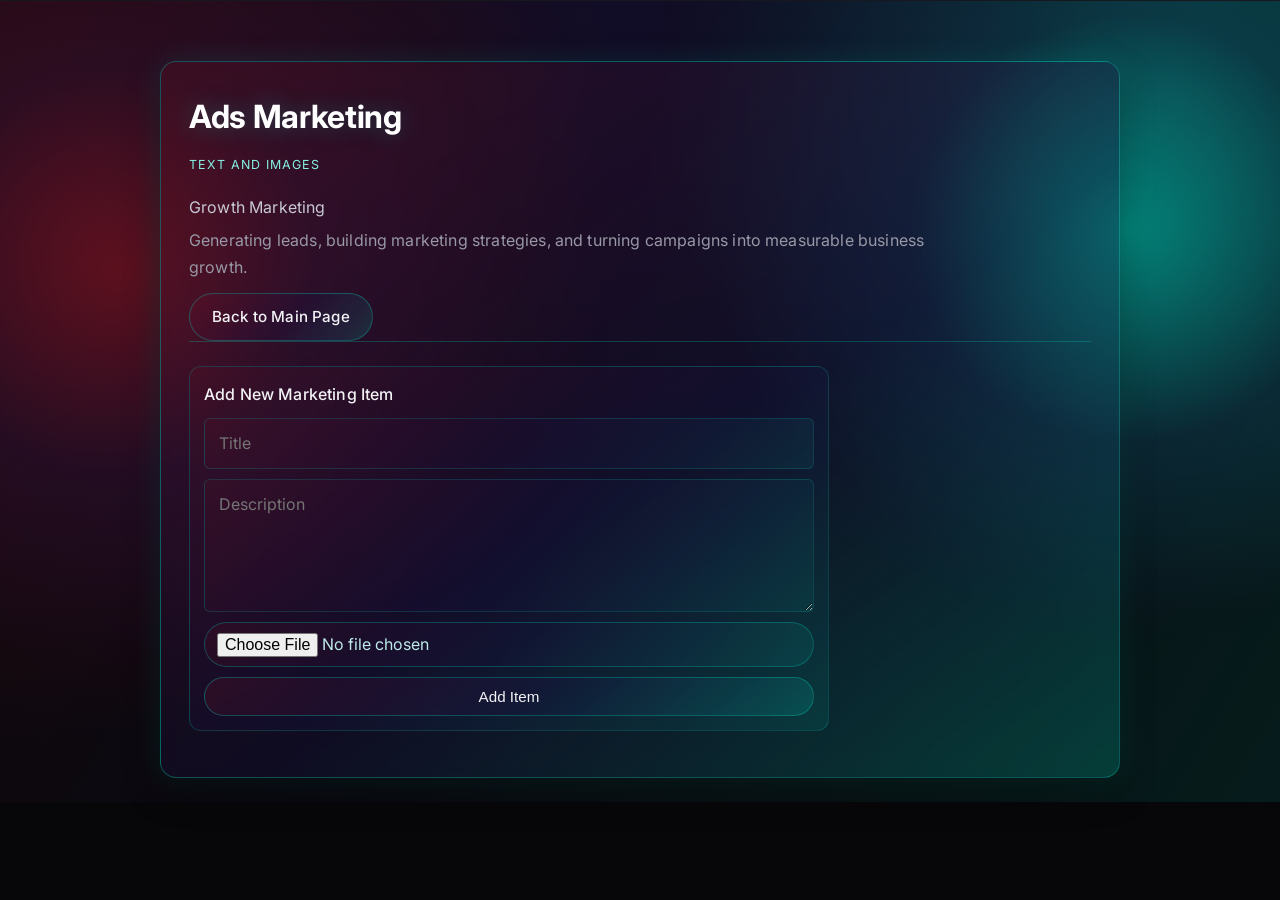
<file: ads-marketing.html>
<!DOCTYPE html>
<html lang="en">
  <head>
    <meta charset="UTF-8" />
    <meta name="viewport" content="width=device-width, initial-scale=1.0" />
    <title>Ads Marketing</title>
    <link rel="preconnect" href="https://fonts.googleapis.com" />
    <link rel="preconnect" href="https://fonts.gstatic.com" crossorigin />
    <link
      href="https://fonts.googleapis.com/css2?family=Inter:wght@300;400;500;600;700&display=swap"
      rel="stylesheet"
    />
    <link rel="stylesheet" href="styles.css" />
  </head>
  <body data-page="ads-marketing">
    <main class="section page-top">
      <div class="container">
        <h1 class="page-title">Ads Marketing</h1>
        <p class="page-note">Text and Images</p>
        <p class="lead-inline">Growth Marketing</p>
        <p>
          Generating leads, building marketing strategies, and turning campaigns
          into measurable business growth.
        </p>

        <div class="top-links">
          <a href="index.html" class="btn">Back to Main Page</a>
        </div>

        <div class="upload-block">
          <form id="ads-form" class="ads-form">
            <h3>Add New Marketing Item</h3>
            <input
              id="ad-title"
              type="text"
              placeholder="Title"
              required
            />
            <textarea
              id="ad-text"
              rows="4"
              placeholder="Description"
              required
            ></textarea>
            <input id="ad-image" class="file-input" type="file" accept="image/*" />
            <button type="submit" class="btn">Add Item</button>
          </form>

          <div id="ads-list" class="ads-grid" aria-live="polite"></div>
        </div>
      </div>
    </main>

    <script src="media-pages.js"></script>
  </body>
</html>
</file>
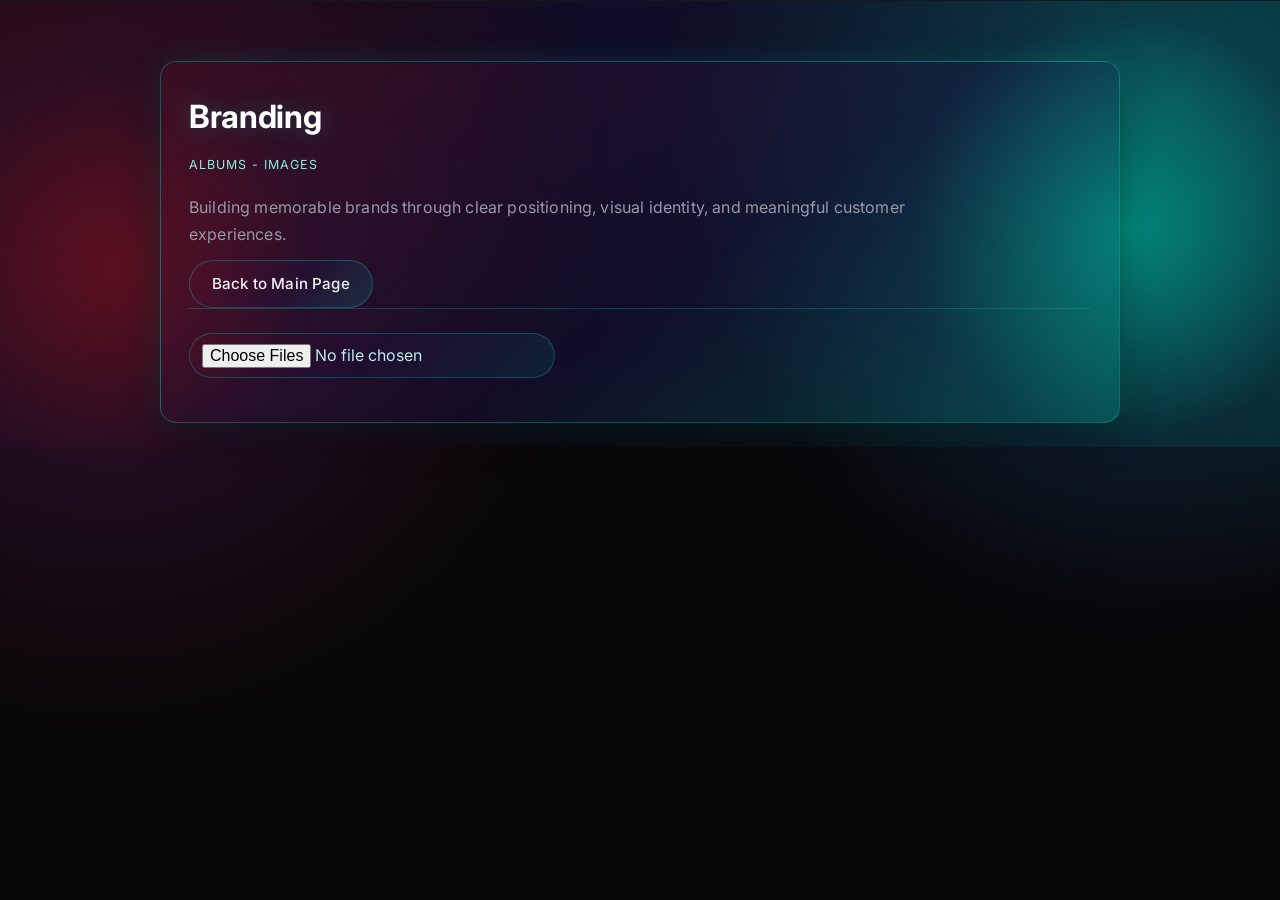
<file: branding.html>
<!DOCTYPE html>
<html lang="en">
  <head>
    <meta charset="UTF-8" />
    <meta name="viewport" content="width=device-width, initial-scale=1.0" />
    <title>Branding Album</title>
    <link rel="preconnect" href="https://fonts.googleapis.com" />
    <link rel="preconnect" href="https://fonts.gstatic.com" crossorigin />
    <link
      href="https://fonts.googleapis.com/css2?family=Inter:wght@300;400;500;600;700&display=swap"
      rel="stylesheet"
    />
    <link rel="stylesheet" href="styles.css" />
  </head>
  <body data-page="branding">
    <main class="section page-top">
      <div class="container">
        <h1 class="page-title">Branding</h1>
        <p class="page-note">Albums - Images</p>
        <p>
          Building memorable brands through clear positioning, visual identity,
          and meaningful customer experiences.
        </p>

        <div class="top-links">
          <a href="index.html" class="btn">Back to Main Page</a>
        </div>

        <div class="upload-block">
          <div class="upload-actions">
            <input
              id="upload-input"
              class="file-input"
              type="file"
              accept="image/*"
              multiple
            />
          </div>
          <div id="gallery" class="media-grid" aria-live="polite"></div>
        </div>
      </div>
    </main>

    <script src="media-pages.js"></script>
  </body>
</html>
</file>
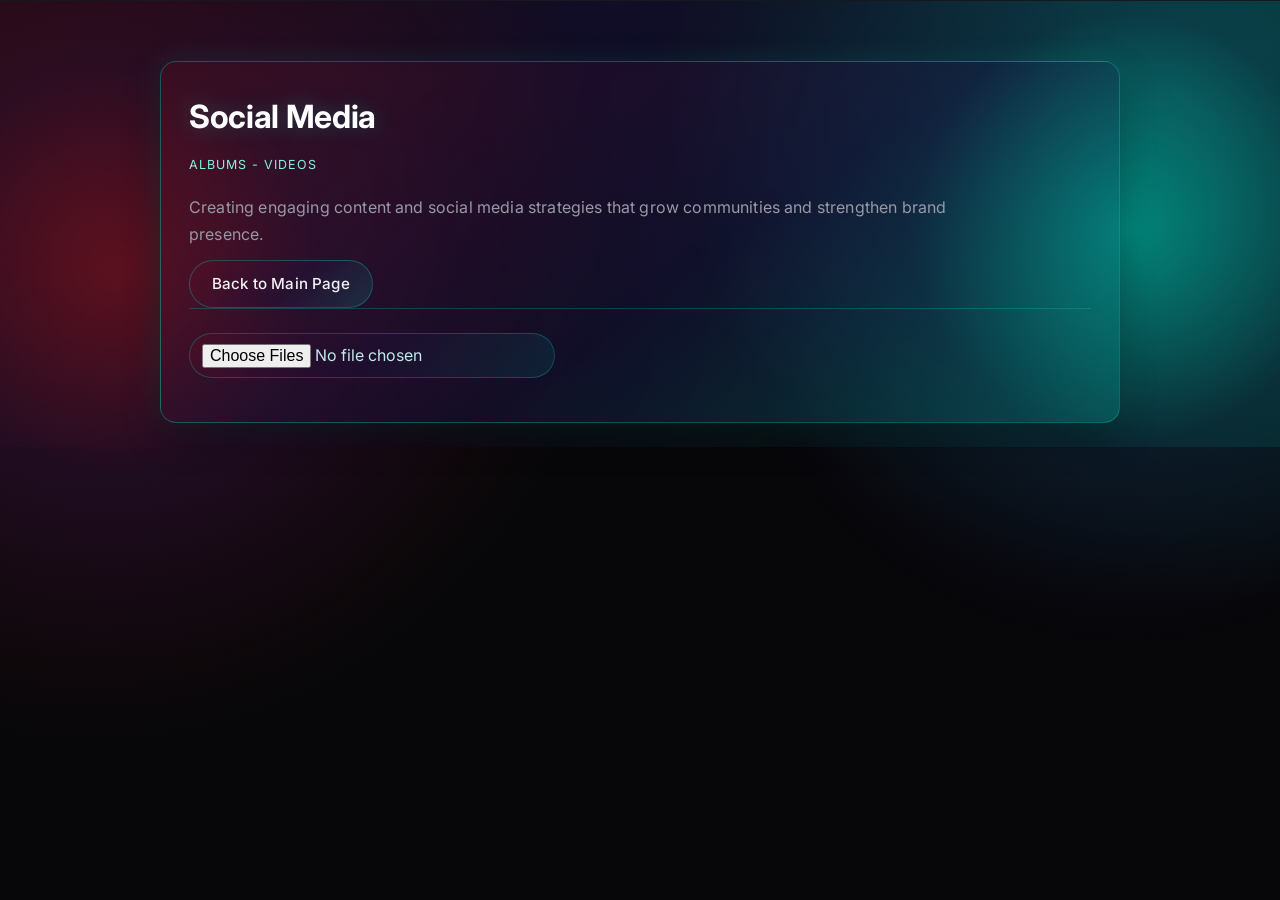
<file: social-media.html>
<!DOCTYPE html>
<html lang="en">
  <head>
    <meta charset="UTF-8" />
    <meta name="viewport" content="width=device-width, initial-scale=1.0" />
    <title>Social Media Album</title>
    <link rel="preconnect" href="https://fonts.googleapis.com" />
    <link rel="preconnect" href="https://fonts.gstatic.com" crossorigin />
    <link
      href="https://fonts.googleapis.com/css2?family=Inter:wght@300;400;500;600;700&display=swap"
      rel="stylesheet"
    />
    <link rel="stylesheet" href="styles.css" />
  </head>
  <body data-page="social-media">
    <main class="section page-top">
      <div class="container">
        <h1 class="page-title">Social Media</h1>
        <p class="page-note">Albums - Videos</p>
        <p>
          Creating engaging content and social media strategies that grow
          communities and strengthen brand presence.
        </p>

        <div class="top-links">
          <a href="index.html" class="btn">Back to Main Page</a>
        </div>

        <div class="upload-block">
          <div class="upload-actions">
            <input
              id="upload-input"
              class="file-input"
              type="file"
              accept="video/*"
              multiple
            />
          </div>
          <div id="gallery" class="media-grid" aria-live="polite"></div>
        </div>
      </div>
    </main>

    <script src="media-pages.js"></script>
  </body>
</html>
</file>
<file: styles.css>
:root {
  --bg: #070709;
  --surface: #0e0e16;
  --text: #f2f2f5;
  --muted: #9898a6;
  --crimson: #7f1a2c;
  --purple: #1b1344;
  --accent: #00d4bc;
  --accent-strong: #1cf4dc;
  --accent-dim: rgba(0, 190, 175, 0.3);
  --line: #17171e;
}

/* ── Reset ───────────────────────────────────────────── */
* {
  margin: 0;
  padding: 0;
  box-sizing: border-box;
}

body {
  font-family: "Inter", sans-serif;
  background:
    radial-gradient(circle at 7% 25%, rgba(128, 20, 36, 0.4), transparent 38%),
    radial-gradient(circle at 48% 0%, rgba(27, 19, 68, 0.46), transparent 42%),
    radial-gradient(circle at 92% 10%, rgba(0, 212, 188, 0.34), transparent 36%),
    var(--bg);
  color: var(--text);
  line-height: 1.7;
  letter-spacing: 0.01em;
}

.container {
  width: min(90%, 960px);
  margin-inline: auto;
}

/* ── Hero ────────────────────────────────────────────── */
.hero {
  position: relative;
  min-height: 100vh;
  overflow: hidden;
  background:
    radial-gradient(circle at 18% 62%, rgba(128, 20, 36, 0.28), transparent 45%),
    radial-gradient(circle at 55% -4%, rgba(27, 19, 68, 0.34), transparent 50%),
    radial-gradient(circle at 94% 12%, rgba(0, 212, 188, 0.3), transparent 44%),
    var(--bg);
  display: flex;
  align-items: stretch;
}

/* Blob background */
.hero-blobs {
  position: absolute;
  inset: 0;
  z-index: 0;
  pointer-events: none;
}

.blob {
  position: absolute;
  border-radius: 50%;
  filter: saturate(135%) blur(2px);
  animation: blob-pulse 14s ease-in-out infinite;
}

.blob-red {
  width: 74vw;
  height: 74vw;
  max-width: 920px;
  max-height: 920px;
  left: -21vw;
  top: 50%;
  transform: translateY(-50%);
  background: radial-gradient(
    circle at center,
    rgba(128, 20, 36, 0.86) 0%,
    rgba(96, 14, 32, 0.74) 34%,
    rgba(58, 10, 22, 0.44) 60%,
    transparent 76%
  );
  animation-duration: 18s;
}

.blob-purple {
  width: 64vw;
  height: 64vw;
  max-width: 860px;
  max-height: 860px;
  left: 8vw;
  top: -18vh;
  background: radial-gradient(
    circle at center,
    rgba(38, 24, 90, 0.98) 0%,
    rgba(27, 19, 68, 0.86) 38%,
    rgba(15, 11, 42, 0.55) 62%,
    transparent 76%
  );
  animation-duration: 16s;
  animation-delay: -3s;
}

.blob-teal-1 {
  width: 70vw;
  height: 70vw;
  max-width: 920px;
  max-height: 920px;
  right: -16vw;
  top: -22vh;
  background: radial-gradient(
    circle at center,
    rgba(5, 116, 103, 0.98) 0%,
    rgba(2, 82, 73, 0.82) 38%,
    rgba(1, 47, 42, 0.5) 62%,
    transparent 76%
  );
  animation-duration: 15s;
  animation-delay: -5s;
}

.blob-teal-2 {
  width: 54vw;
  height: 54vw;
  max-width: 760px;
  max-height: 760px;
  right: -8vw;
  bottom: -12vh;
  background: radial-gradient(
    circle at center,
    rgba(10, 138, 124, 0.88) 0%,
    rgba(5, 88, 79, 0.64) 42%,
    rgba(2, 46, 41, 0.36) 66%,
    transparent 80%
  );
  animation-duration: 20s;
  animation-delay: -7s;
}

@keyframes blob-pulse {
  0%,
  100% {
    opacity: 0.9;
    filter: saturate(132%) blur(2px);
  }
  50% {
    opacity: 1;
    filter: saturate(150%) blur(2.5px);
  }
}

/* Two-column inner grid */
.hero-inner {
  position: relative;
  z-index: 1;
  display: grid;
  grid-template-columns: 52% 48%;
  width: 100%;
  min-height: 100vh;
}

/* Left column: portrait photo */
.hero-photo-wrap {
  display: flex;
  align-items: flex-end;
  justify-content: flex-end;
  margin-right: -72px;
}

.hero-photo {
  height: 94vh;
  width: auto;
  max-width: 118%;
  object-fit: contain;
  object-position: bottom center;
  display: block;
  filter: drop-shadow(0 0 60px rgba(0, 0, 0, 0.6));
}

/* Right column: text + CTA */
.hero-text-wrap {
  display: flex;
  flex-direction: column;
  justify-content: center;
  padding: 80px 36px 80px 0;
  gap: 26px;
}

.hero-name {
  font-size: clamp(2.2rem, 4.2vw, 3.6rem);
  font-weight: 700;
  color: #ffffff;
  letter-spacing: -0.015em;
  line-height: 1.15;
}

.hero-tagline {
  color: #c0c0cc;
  font-size: 1rem;
  line-height: 1.8;
  max-width: 500px;
}

.hero-tagline strong {
  color: #ffffff;
  font-weight: 600;
  display: block;
  margin-bottom: 4px;
  font-size: 1.02rem;
}

.accent-teal {
  color: var(--accent-strong);
  text-shadow: 0 0 22px rgba(0, 212, 188, 0.45);
}

/* CTA: Profile panel + chevron */
.hero-cta-wrap {
  display: flex;
  flex-direction: column;
  align-items: center;
  gap: 18px;
  padding-top: 6px;
}

.profile-panel {
  position: relative;
  width: 100%;
  max-width: 460px;
  background: linear-gradient(
    160deg,
    rgba(128, 20, 36, 0.14) 0%,
    rgba(27, 19, 68, 0.24) 44%,
    rgba(0, 212, 188, 0.2) 100%
  );
  border: 1px solid rgba(0, 212, 188, 0.34);
  border-radius: 22px;
  padding: 44px 32px;
  display: flex;
  justify-content: center;
  backdrop-filter: blur(14px);
  -webkit-backdrop-filter: blur(14px);
  overflow: hidden;
  box-shadow:
    0 18px 44px rgba(0, 0, 0, 0.34),
    0 0 28px rgba(0, 212, 188, 0.18);
}

.profile-panel::before {
  content: "";
  position: absolute;
  top: 50%;
  left: 50%;
  transform: translate(-50%, -50%);
  width: 85%;
  height: 85%;
  background: radial-gradient(
    ellipse at center,
    rgba(0, 212, 188, 0.42) 0%,
    transparent 68%
  );
  pointer-events: none;
}

.btn-profile {
  position: relative;
  z-index: 1;
  display: inline-block;
  background: transparent;
  color: #ffffff;
  text-decoration: none;
  border: 1.5px solid rgba(0, 212, 188, 0.62);
  border-radius: 999px;
  padding: 14px 56px;
  font-size: 1.08rem;
  font-weight: 600;
  letter-spacing: 0.05em;
  cursor: pointer;
  box-shadow: 0 0 18px rgba(0, 212, 188, 0.18);
  transition: background 0.22s ease, border-color 0.22s ease,
    transform 0.18s ease;
}

.btn-profile:hover {
  background: rgba(0, 212, 188, 0.16);
  border-color: rgba(0, 212, 188, 0.9);
  transform: translateY(-2px);
}

/* Animated down chevron */
.scroll-chevron {
  display: flex;
  align-items: center;
  justify-content: center;
  color: rgba(255, 255, 255, 0.52);
  text-decoration: none;
  animation: chevron-bounce 2.4s ease-in-out infinite;
  transition: color 0.2s ease;
}

.scroll-chevron:hover {
  color: rgba(255, 255, 255, 0.85);
}

.scroll-chevron svg {
  width: 26px;
  height: 26px;
  fill: none;
  stroke: currentColor;
  stroke-width: 2.2;
  stroke-linecap: round;
  stroke-linejoin: round;
}

@keyframes chevron-bounce {
  0%,
  100% {
    transform: translateY(0);
    opacity: 0.52;
  }
  50% {
    transform: translateY(7px);
    opacity: 0.9;
  }
}

/* ── Sections ────────────────────────────────────────── */
.section {
  padding: 96px 0;
  border-top: 1px solid var(--line);
  position: relative;
}

.section::before {
  content: "";
  position: absolute;
  inset: 0;
  pointer-events: none;
  background: linear-gradient(
    120deg,
    rgba(128, 20, 36, 0.1) 0%,
    rgba(27, 19, 68, 0.14) 42%,
    rgba(0, 212, 188, 0.1) 100%
  );
}

.section > .container {
  position: relative;
  z-index: 1;
}

h2 {
  font-size: clamp(1.2rem, 3.2vw, 1.65rem);
  margin-bottom: 18px;
  font-weight: 500;
  letter-spacing: 0.01em;
}

p {
  color: var(--muted);
  max-width: 760px;
}

.section-card-link {
  display: block;
  text-decoration: none;
  color: inherit;
  border: 1px solid rgba(0, 212, 188, 0.28);
  border-radius: 10px;
  padding: 28px;
  background:
    linear-gradient(145deg, rgba(128, 20, 36, 0.16) 0%, rgba(27, 19, 68, 0.22) 55%, rgba(0, 212, 188, 0.16) 100%),
    var(--surface);
  box-shadow:
    inset 0 0 0 1px rgba(255, 255, 255, 0.02),
    0 0 24px rgba(0, 212, 188, 0.08);
  transition: border-color 0.2s ease, background 0.2s ease, transform 0.2s ease;
}

.section-card-link:hover {
  background:
    linear-gradient(145deg, rgba(128, 20, 36, 0.24) 0%, rgba(27, 19, 68, 0.3) 55%, rgba(0, 212, 188, 0.26) 100%),
    var(--surface);
  border-color: rgba(0, 212, 188, 0.56);
  transform: translateY(-2px);
}

.section-tag {
  text-transform: uppercase;
  letter-spacing: 0.09em;
  font-size: 0.72rem;
  color: var(--accent-strong);
  text-shadow: 0 0 12px rgba(0, 212, 188, 0.35);
  margin-bottom: 10px;
}

.lead-inline {
  color: #c8c8d4;
  margin-bottom: 6px;
}

/* ── Button (generic) ────────────────────────────────── */
.btn {
  display: inline-block;
  background: linear-gradient(
    135deg,
    rgba(128, 20, 36, 0.2) 0%,
    rgba(27, 19, 68, 0.3) 55%,
    rgba(0, 212, 188, 0.16) 100%
  );
  color: var(--text);
  text-decoration: none;
  border: 1px solid rgba(0, 212, 188, 0.3);
  border-radius: 999px;
  padding: 10px 22px;
  font-weight: 500;
  font-size: 0.95rem;
  cursor: pointer;
  transition: background 0.2s ease, border-color 0.2s ease, transform 0.2s ease;
}

.btn:hover {
  background: linear-gradient(
    135deg,
    rgba(128, 20, 36, 0.34) 0%,
    rgba(27, 19, 68, 0.46) 55%,
    rgba(0, 212, 188, 0.3) 100%
  );
  border-color: rgba(0, 212, 188, 0.55);
  transform: translateY(-1px);
}

/* ── Slider ──────────────────────────────────────────── */
.slider {
  margin-top: 20px;
  overflow: hidden;
  border: 1px solid rgba(0, 212, 188, 0.22);
  border-radius: 8px;
  background: linear-gradient(120deg, rgba(128, 20, 36, 0.08), rgba(27, 19, 68, 0.14), rgba(0, 212, 188, 0.08));
}

.slider-track {
  display: flex;
  width: max-content;
  animation: slide 24s linear infinite;
}

.client-card {
  min-width: 200px;
  margin: 12px;
  padding: 18px;
  border-radius: 6px;
  background: linear-gradient(150deg, rgba(128, 20, 36, 0.12), rgba(27, 19, 68, 0.26), rgba(0, 212, 188, 0.1));
  border: 1px solid rgba(0, 212, 188, 0.24);
  text-align: center;
  color: #c8c8d4;
  font-weight: 500;
  font-size: 0.95rem;
}

@keyframes slide {
  from { transform: translateX(0); }
  to   { transform: translateX(-50%); }
}

/* ── Contact form ────────────────────────────────────── */
.contact-form {
  margin-top: 16px;
  display: grid;
  gap: 14px;
  max-width: 560px;
}

.contact-form label {
  display: grid;
  gap: 6px;
  font-weight: 400;
  color: #c0c0cc;
  font-size: 0.95rem;
}

input,
textarea {
  background: linear-gradient(130deg, rgba(128, 20, 36, 0.1), rgba(27, 19, 68, 0.18), rgba(0, 212, 188, 0.08));
  border: 1px solid rgba(0, 212, 188, 0.18);
  color: var(--text);
  border-radius: 6px;
  padding: 11px 14px;
  font: inherit;
  transition: border-color 0.2s ease;
}

input:focus,
textarea:focus {
  outline: none;
  border-color: rgba(0, 190, 175, 0.45);
}

/* ── Sub-pages ───────────────────────────────────────── */
.page-top {
  position: relative;
  padding-top: 60px;
  padding-bottom: 24px;
}

.page-title { margin-bottom: 10px; }
.page-note  { margin-bottom: 18px; }

body[data-page] {
  position: relative;
  min-height: 100vh;
  overflow-x: hidden;
}

body[data-page]::before,
body[data-page]::after {
  content: "";
  position: fixed;
  border-radius: 50%;
  pointer-events: none;
  z-index: -1;
}

body[data-page]::before {
  width: 62vw;
  height: 62vw;
  left: -22vw;
  top: -14vh;
  background: radial-gradient(circle at center, rgba(128, 20, 36, 0.56), rgba(27, 19, 68, 0.32), transparent 72%);
  animation: page-blob-drift 20s ease-in-out infinite;
}

body[data-page]::after {
  width: 64vw;
  height: 64vw;
  right: -20vw;
  top: -20vh;
  background: radial-gradient(circle at center, rgba(0, 212, 188, 0.5), rgba(27, 19, 68, 0.28), transparent 74%);
  animation: page-blob-drift 24s ease-in-out infinite reverse;
}

@keyframes page-blob-drift {
  0%,
  100% {
    transform: translate3d(0, 0, 0) scale(1);
  }
  50% {
    transform: translate3d(0, 12px, 0) scale(1.04);
  }
}

body[data-page] .page-top .container {
  background: linear-gradient(145deg, rgba(128, 20, 36, 0.2) 0%, rgba(27, 19, 68, 0.34) 56%, rgba(0, 212, 188, 0.2) 100%);
  border: 1px solid rgba(0, 212, 188, 0.34);
  border-radius: 16px;
  padding: 28px;
  box-shadow:
    0 14px 34px rgba(0, 0, 0, 0.34),
    0 0 30px rgba(0, 212, 188, 0.14);
  backdrop-filter: blur(6px);
  -webkit-backdrop-filter: blur(6px);
}

body[data-page] .page-title {
  color: #ffffff;
  letter-spacing: -0.01em;
  text-shadow: 0 0 26px rgba(0, 212, 188, 0.32);
}

body[data-page] .page-note {
  color: #86f0e2;
  text-transform: uppercase;
  letter-spacing: 0.08em;
  font-size: 0.78rem;
}

.upload-block {
  border-top: 1px solid rgba(0, 212, 188, 0.26);
  padding-top: 24px;
}

.upload-actions {
  display: flex;
  gap: 12px;
  flex-wrap: wrap;
  margin-bottom: 16px;
}

.file-input {
  border: 1px solid rgba(0, 212, 188, 0.28);
  border-radius: 999px;
  padding: 8px 12px;
  color: #beebea;
  background: linear-gradient(130deg, rgba(128, 20, 36, 0.14), rgba(27, 19, 68, 0.2), rgba(0, 212, 188, 0.1));
}

.media-grid,
.ads-grid {
  display: grid;
  grid-template-columns: repeat(auto-fill, minmax(210px, 1fr));
  gap: 12px;
}

.media-item,
.ad-item {
  border: 1px solid rgba(0, 212, 188, 0.2);
  border-radius: 8px;
  padding: 10px;
  background: linear-gradient(145deg, rgba(128, 20, 36, 0.12), rgba(27, 19, 68, 0.24), rgba(0, 212, 188, 0.1));
}

.media-item img,
.ad-item img,
.media-item video {
  width: 100%;
  height: 180px;
  object-fit: cover;
  border-radius: 5px;
  border: 1px solid rgba(0, 212, 188, 0.2);
}

.media-item p,
.ad-item p {
  margin-top: 8px;
  font-size: 0.88rem;
}

.ads-form {
  display: grid;
  gap: 10px;
  max-width: 640px;
  margin-bottom: 18px;
  padding: 14px;
  border: 1px solid rgba(0, 212, 188, 0.2);
  border-radius: 12px;
  background: linear-gradient(145deg, rgba(128, 20, 36, 0.12), rgba(27, 19, 68, 0.24), rgba(0, 212, 188, 0.1));
}

.ads-form h3 {
  font-weight: 500;
  font-size: 1rem;
}

.top-links {
  display: flex;
  gap: 10px;
  margin-top: 12px;
}

/* ── Responsive ──────────────────────────────────────── */
@media (max-width: 768px) {
  .hero-inner {
    grid-template-columns: 1fr;
    grid-template-rows: auto 1fr;
  }

  .hero-photo-wrap {
    justify-content: center;
    max-height: 58vh;
    overflow: hidden;
  }

  .hero-photo {
    height: 58vh;
    object-position: top center;
  }

  .hero-text-wrap {
    padding: 32px 24px 48px;
    align-items: center;
    text-align: center;
  }

  .hero-photo-wrap {
    margin-right: 0;
  }

  .hero-tagline {
    max-width: 100%;
  }

  .hero-cta-wrap {
    width: 100%;
  }

  .profile-panel {
    max-width: 100%;
  }

  body[data-page] .page-top .container {
    padding: 20px;
  }
}

@media (max-width: 640px) {
  .section {
    padding: 72px 0;
  }

  .client-card {
    min-width: 160px;
  }

  .section-card-link {
    padding: 20px;
  }

  .media-grid,
  .ads-grid {
    grid-template-columns: 1fr;
  }
}
</file>
